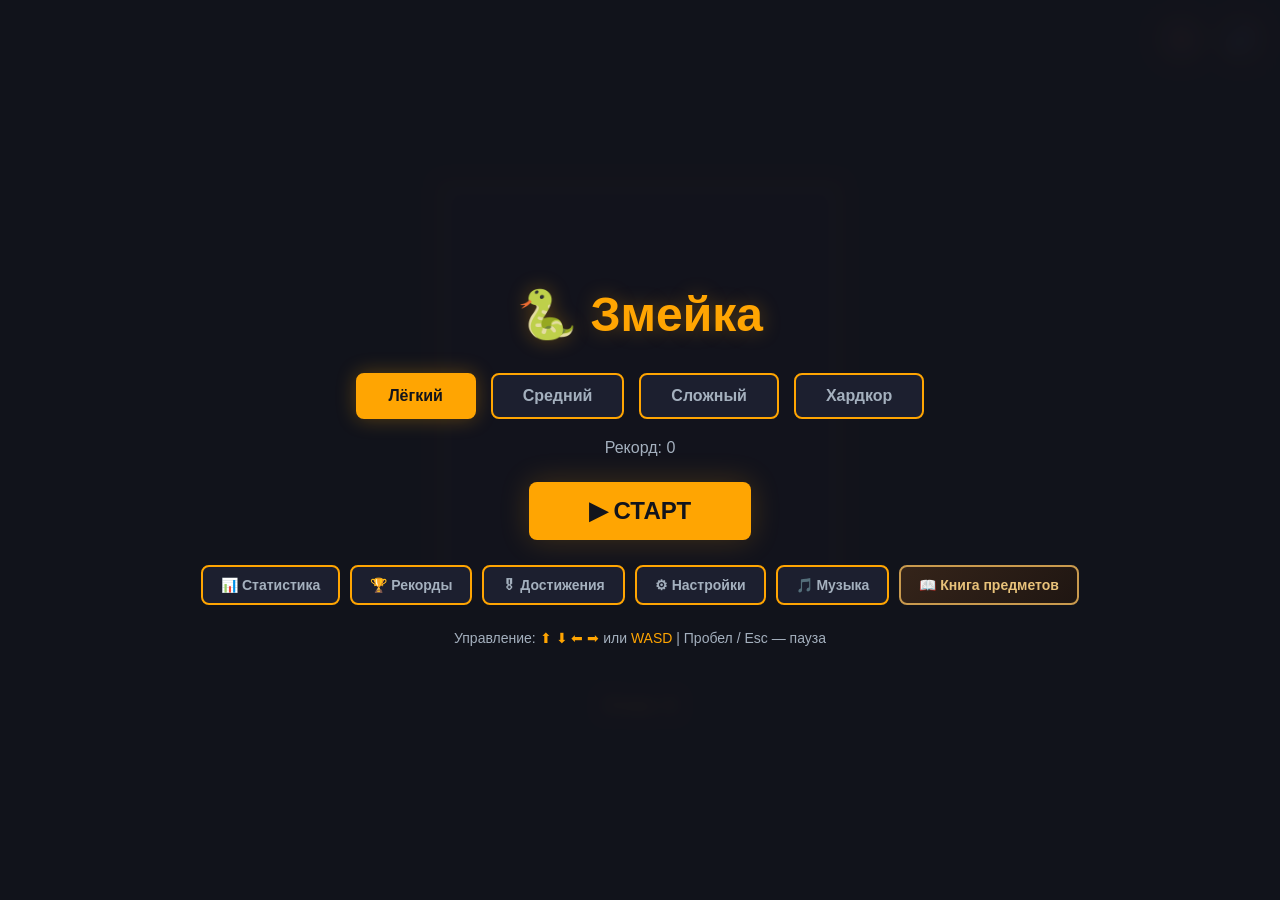
<file: index.html>
<!DOCTYPE html>
<html lang="ru">
<head>
    <meta charset="UTF-8">
    <meta name="viewport" content="width=device-width, initial-scale=1.0">
    <meta name="description" content="Змейка: 4 уровня скорости, комбо, золотая еда, скины и достижения">
    <meta property="og:title" content="Змейка">
    <meta property="og:description" content="Классическая змейка с комбо, золотой едой, скинами и достижениями">
    <meta property="og:image" content="docs/preview/preview.png">
    <meta name="theme-color" content="#12141c">
    <link rel="manifest" href="manifest.webmanifest">
    <link rel="icon" type="image/png" sizes="32x32" href="icon-32.png">
    <link rel="apple-touch-icon" href="icon-180.png">
    <title>Змейка</title>
    <link rel="stylesheet" href="style.css">
    <link rel="stylesheet" href="extra.css">
    <link rel="stylesheet" href="ui.css">
    <script src="popup.js"></script>
</head>
<body>
    <button class="open-tab-btn" id="openTabBtn" title="Открыть во вкладке" hidden>↗</button>
    <button class="sound-btn" id="soundBtn" title="Звук">🔊</button>
    <button class="music-btn" id="musicBtn" title="Музыка">🔕</button>
    <button class="pause-btn hidden" id="pauseBtn" title="Пауза">⏸</button>

    <div class="menu" id="menu">
        <h1>🐍 Змейка</h1>
        <div class="difficulty">
            <button data-speed="200" class="active">Лёгкий</button>
            <button data-speed="130">Средний</button>
            <button data-speed="80">Сложный</button>
            <button data-speed="40">Хардкор</button>
        </div>
        <div class="best-score" id="bestScore">Рекорд: 0</div>
        <button class="start-btn" id="startBtn">▶ СТАРТ</button>
        <div class="menu-nav">
            <button id="statsBtn">📊 Статистика</button>
            <button id="recordsBtn">🏆 Рекорды</button>
            <button id="achBtn">🎖 Достижения</button>
            <button id="settingsBtn">⚙ Настройки</button>
            <button id="musicMenuBtn">🎵 Музыка</button>
            <button id="aboutBtn">📖 Книга предметов</button>
        </div>
        <div class="description desc-keys">
            Управление: <span>⬆ ⬇ ⬅ ➡</span> или <span>WASD</span> | Пробел / Esc — пауза
        </div>
        <div class="description desc-touch">🖐️ Свайпы по полю или кнопки на экране</div>
    </div>

    <div class="menu hidden" id="gameOverMenu">
        <div class="game-over-title" id="gameOverTitle">ИГРА ОКОНЧЕНА</div>
        <div class="game-over-score" id="finalScore">Очки: 0</div>
        <div class="buttons-row">
            <button class="retry-btn" id="retryBtn">🔄 Переиграть</button>
        </div>
    </div>

    <div class="pause-menu hidden" id="pauseMenu">
        <div class="pause-card">
            <h2>⏸ ПАУЗА</h2>
            <div class="pause-score">Текущий счёт: <b id="pauseScore">0</b></div>
            <button class="primary" id="resumeBtn">▶ Продолжить</button>
            <button id="restartBtn">🔄 Заново</button>
            <button id="toMenuBtn">🏠 В меню</button>
        </div>
    </div>

    <div class="menu hidden" id="musicMenu">
        <h1>🎵 Музыка</h1>
        <div class="player empty" id="player">
            <div class="player-top">
                <div class="deck" id="playerDeck">
                    <div class="disc" id="playerDisc"><div class="disc-label"></div></div>
                    <div class="tonearm"><span class="arm-rod"></span><span class="arm-head"></span></div>
                    <span class="arm-pivot"></span>
                </div>
                <div class="player-info">
                    <div class="player-title" id="playerTitle">Нет треков</div>
                    <div class="player-sub" id="playerSub">Добавь свои файлы ниже</div>
                    <canvas class="viz" id="playerViz" aria-hidden="true"></canvas>
                </div>
            </div>
            <div class="seek" id="playerSeek">
                <div class="seek-fill" id="playerFill"></div>
                <div class="seek-knob" id="playerKnob"></div>
            </div>
            <div class="player-times"><span id="playerCur">0:00</span><span id="playerDur">0:00</span></div>
            <div class="player-controls">
                <button class="pbtn small toggle" id="playerShuffle" title="Случайный порядок"></button>
                <button class="pbtn" id="playerPrev" title="Предыдущий"></button>
                <button class="pbtn main" id="playerToggle" title="Играть / пауза"></button>
                <button class="pbtn" id="playerNext" title="Следующий"></button>
                <button class="pbtn small toggle" id="playerRepeat" title="Повтор"></button>
            </div>
            <div class="player-volume">
                <button class="pbtn small" id="playerMute" title="Без звука"></button>
                <input type="range" id="playerVol" min="0" max="100" value="35" class="player-vol" aria-label="Громкость">
            </div>
            <div class="player-empty" id="playerEmpty" hidden>
                <div class="empty-art"><span></span><span></span><span></span><span></span></div>
                <h4>Здесь пока тихо</h4>
                <p>Добавь свои треки: они сохранятся в браузере и никуда не загружаются. Можно просто перетащить файлы сюда.</p>
            </div>
            <ul class="track-list" id="playerList" hidden></ul>
            <div class="player-add">
                <label class="add-btn"><span>＋ Файлы</span><input type="file" id="playerFile" accept="audio/*,.mp3,.wav,.ogg,.m4a,.flac,.opus,.aac" multiple hidden></label>
                <label class="add-btn folder"><span>📁 Папка</span><input type="file" id="playerFolder" webkitdirectory hidden></label>
            </div>
            <div class="player-drop-hint">Отпусти файлы, чтобы добавить</div>
        </div>
        <button class="back-btn" id="backFromMusic">← Назад</button>
    </div>

    <div class="menu hidden" id="settingsMenu">
        <h1>⚙ Настройки</h1>
        <div class="settings-block">
            <label>Скин змейки</label>
            <div class="skins">
                <button class="skin-btn" data-skin="classic">Классика</button>
                <button class="skin-btn" data-skin="neon">Neon</button>
                <button class="skin-btn" data-skin="retro">Retro</button>
                <button class="skin-btn" data-skin="fire">Fire</button>
            </div>
        </div>
        <div class="settings-block">
            <label>Музыка <input type="range" id="musicVol" min="0" max="100" value="35"></label>
            <label>Звуки <input type="range" id="sfxVol" min="0" max="100" value="60"></label>
        </div>
        <div class="settings-block">
            <label><input type="checkbox" id="wrapToggle"> Проходить сквозь стены</label>
            <label><input type="checkbox" id="reducedMotionToggle"> Уменьшить анимации</label>
        </div>
        <button class="back-btn" id="resetMusicWarnBtn">🔔 Показать предупреждение о музыке снова</button>
        <button class="danger-btn" id="resetProgressBtn">🗑 Сбросить прогресс</button>
        <button class="back-btn" id="backFromSettings">← Назад</button>
    </div>

    <div class="menu hidden" id="statsMenu">
        <h1>📊 Статистика</h1>
        <div class="stats-grid">
            <div><span id="statGames">0</span><label>партий</label></div>
            <div><span id="statPoints">0</span><label>всего очков</label></div>
            <div><span id="statLongest">0</span><label>длина</label></div>
        </div>
        <button class="back-btn" id="backFromStats">← Назад</button>
    </div>

    <div class="menu hidden" id="achMenu">
        <h1>🎖 Достижения</h1>
        <ul class="ach-list" id="achList"></ul>
        <button class="back-btn" id="backFromAch">← Назад</button>
    </div>

    <div class="menu hidden" id="recordsMenu">
        <h1>🏆 Рекорды</h1>
        <ul class="records-list" id="recordsList"></ul>
        <button class="back-btn" id="backFromRecords">← Назад</button>
    </div>

    <div class="menu hidden" id="aboutMenu">
        <div class="book-caption" id="bookCaption">Книга предметов</div>
        <div class="book-stage" id="bookStage">
            <div class="book-wrap" id="bookWrap">
                <div class="book" id="book" data-mode="spread">
                    <div class="book-shadow"></div>
                    <div class="board left"></div>
                    <div class="board right"></div>
                    <div class="stack left"></div>
                    <div class="stack right"></div>
                </div>
            </div>
        </div>
        <div class="book-bar">
            <button class="book-nav" id="bookPrev" aria-label="Назад">◀</button>
            <div class="book-dots" id="bookDots"></div>
            <button class="book-nav" id="bookNext" aria-label="Вперёд">▶</button>
        </div>
        <button class="back-btn" id="closeBook">← Закрыть книгу</button>
    </div>

    <canvas id="gameCanvas" width="400" height="400"></canvas>
    <div class="status" id="status"></div>
    <div class="combo" id="comboDisplay">
        <div class="combo-label">x1</div>
        <div class="combo-timer">0.0с</div>
        <div class="combo-bar"><span></span></div>
    </div>
    <div class="info">
        <div class="score" id="score">Очки: 0</div>
    </div>

    <div class="touch-controls">
        <div class="touch-row"><button class="touch-btn" data-dir="up">▲</button></div>
        <div class="touch-row">
            <button class="touch-btn" data-dir="left">◀</button>
            <button class="touch-btn" data-dir="down">▼</button>
            <button class="touch-btn" data-dir="right">▶</button>
        </div>
    </div>

    <div class="toast-container" id="toastContainer"></div>

    <script src="config.js"></script>
    <script src="game.js"></script>
    <script src="ui.js"></script>
    <script src="player.js"></script>
    <script src="book.js"></script>
    <script src="input.js"></script>
    <script src="pwa.js"></script>
</body>
</html>
</file>
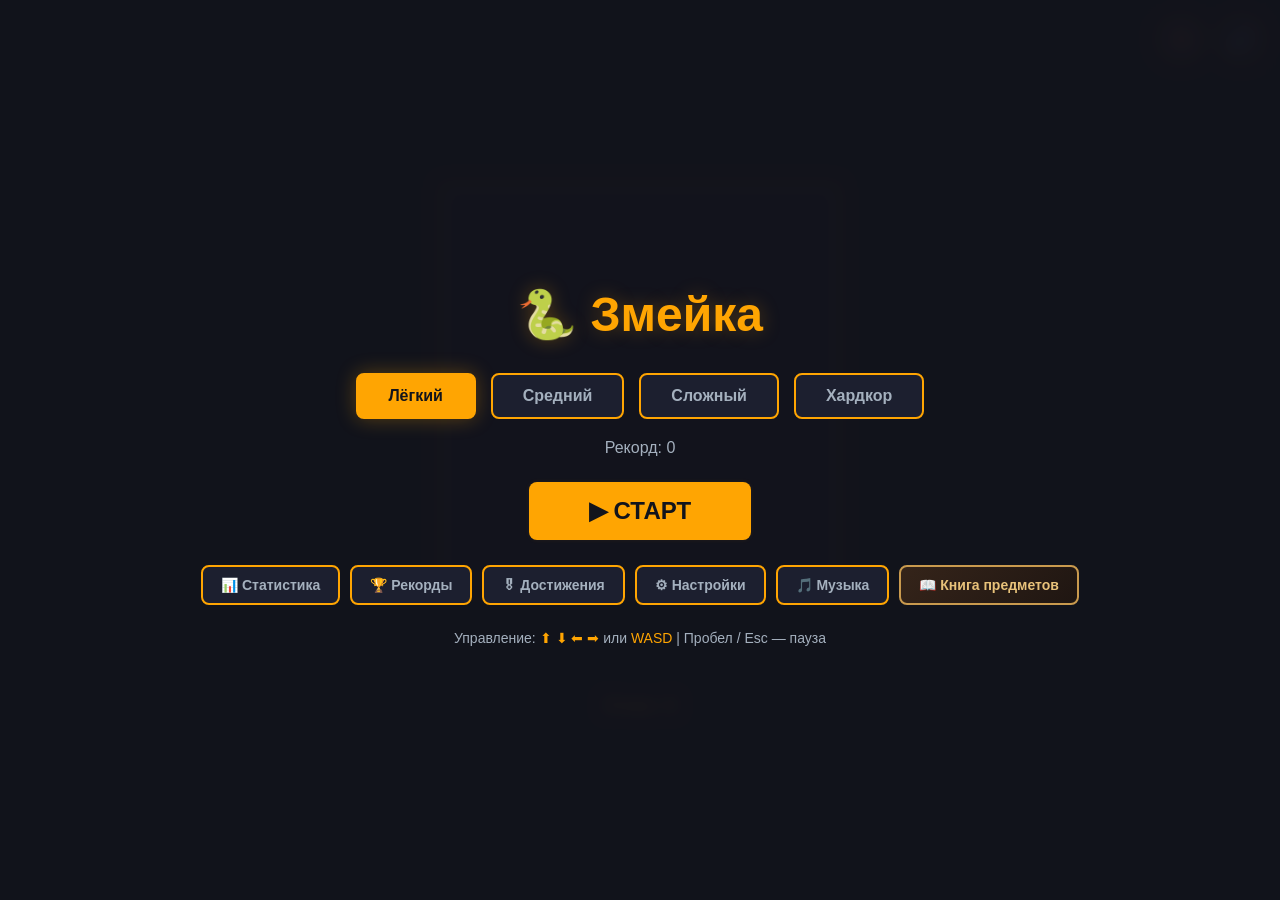
<file: index-mobile.html>
<!DOCTYPE html>
<html lang="ru">
<head>
    <meta charset="UTF-8">
    <meta http-equiv="refresh" content="0; url=index.html">
    <title>Змейка</title>
</head>
<body>
    <a href="index.html">Перейти к игре</a>
</body>
</html>
</file>
<file: style.css>
* {
    box-sizing: border-box;
}
body {
    background: #12141c;
    display: flex;
    justify-content: center;
    align-items: center;
    min-height: 100vh;
    margin: 0;
    font-family: 'Segoe UI', sans-serif;
    flex-direction: column;
    padding: 20px;
    overflow: hidden;
    transition: background 0.4s;
}
body.paused {
    background: #0a0c12;
}

canvas {
    background: #1c1f2f;
    border: 2px solid #ffa502;
    border-radius: 8px;
    display: block;
    max-width: 100%;
    height: auto;
    transition: transform 0.6s cubic-bezier(0.4, 0, 0.2, 1),
                filter 0.6s ease,
                opacity 0.6s ease,
                box-shadow 0.6s ease;
}
canvas.blurred {
    transform: scale(0.75) translateY(-30px);
    filter: blur(6px) brightness(0.5);
    opacity: 0.5;
    box-shadow: 0 20px 60px rgba(0, 0, 0, 0.6);
}

.info {
    display: flex;
    gap: 30px;
    margin-top: 15px;
    align-items: center;
    flex-wrap: wrap;
    justify-content: center;
    transition: opacity 0.4s;
}
body.paused .info {
    opacity: 0;
}
.score {
    color: #ffa502;
    font-size: 20px;
    font-weight: bold;
}

.status {
    color: #ff4757;
    font-size: 28px;
    font-weight: bold;
    min-height: 40px;
    text-align: center;
    transition: opacity 0.4s;
}
body.paused .status {
    opacity: 0;
}

.combo {
    display: flex;
    flex-direction: column;
    align-items: center;
    gap: 2px;
    min-height: 56px;
    opacity: 0;
    transform: scale(0.6);
    transition: opacity 0.25s, transform 0.25s cubic-bezier(0.34, 1.56, 0.64, 1);
    pointer-events: none;
    user-select: none;
}
.combo.visible {
    opacity: 1;
    transform: scale(1);
}
.combo-label {
    color: #a4b0be;
    font-size: 22px;
    font-weight: bold;
    font-variant-numeric: tabular-nums;
    letter-spacing: 0.5px;
    line-height: 1.1;
    transition: color 0.3s, text-shadow 0.3s;
}
.combo.active-combo .combo-label {
    color: #ffd700;
    text-shadow: 0 0 15px rgba(255, 215, 0, 0.6);
}
.combo-timer {
    color: #a4b0be;
    font-size: 12px;
    font-weight: bold;
    opacity: 0.85;
    font-variant-numeric: tabular-nums;
    letter-spacing: 0.3px;
    line-height: 1;
    transition: color 0.3s, text-shadow 0.3s;
}
.combo.active-combo .combo-timer {
    color: #ffa502;
    text-shadow: 0 0 6px rgba(255, 165, 2, 0.4);
}
.combo-bar {
    width: 70px;
    height: 3px;
    border-radius: 2px;
    background: rgba(164, 176, 190, 0.15);
    overflow: hidden;
    margin-top: 3px;
}
.combo-bar span {
    display: block;
    height: 100%;
    width: 100%;
    border-radius: 2px;
    background: #a4b0be;
    transform: scaleX(var(--combo-progress, 1));
    transform-origin: left center;
    transition: transform 0.05s linear, background 0.3s, box-shadow 0.3s;
}
.combo.active-combo .combo-bar span {
    background: linear-gradient(90deg, #ffd700, #ffa502);
    box-shadow: 0 0 8px rgba(255, 215, 0, 0.7);
}

.menu {
    position: fixed;
    top: 0;
    left: 0;
    right: 0;
    bottom: 0;
    background: rgba(18, 20, 28, 0.95);
    display: flex;
    flex-direction: column;
    justify-content: center;
    align-items: center;
    z-index: 100;
    padding: 20px;
    overflow-y: auto;
}
.menu h1 {
    color: #ffa502;
    font-size: clamp(32px, 8vw, 48px);
    margin-bottom: 30px;
    text-shadow: 0 0 20px rgba(255, 165, 2, 0.3);
    text-align: center;
}
.menu .difficulty {
    display: flex;
    gap: 15px;
    margin-bottom: 20px;
    flex-wrap: wrap;
    justify-content: center;
}
.menu .difficulty button {
    background: #1c1f2f;
    color: #a4b0be;
    border: 2px solid #ffa502;
    border-radius: 8px;
    padding: 12px 30px;
    font-size: 16px;
    font-weight: bold;
    cursor: pointer;
    transition: all 0.3s;
    min-width: 120px;
}
.menu .difficulty button:hover {
    background: #ffa502;
    color: #12141c;
    transform: scale(1.05);
}
.menu .difficulty button.active {
    background: #ffa502;
    color: #12141c;
    box-shadow: 0 0 20px rgba(255, 165, 2, 0.3);
}

.menu .start-btn {
    background: #ffa502;
    color: #12141c;
    border: none;
    border-radius: 8px;
    padding: 15px 60px;
    font-size: 24px;
    font-weight: bold;
    cursor: pointer;
    transition: all 0.3s;
    box-shadow: 0 0 30px rgba(255, 165, 2, 0.2);
    margin-top: 10px;
}
.menu .start-btn:hover {
    transform: scale(1.1);
    box-shadow: 0 0 50px rgba(255, 165, 2, 0.4);
}

.menu-nav {
    display: flex;
    gap: 10px;
    flex-wrap: wrap;
    justify-content: center;
    margin-top: 25px;
}
.menu-nav button {
    background: #1c1f2f;
    color: #a4b0be;
    border: 2px solid #ffa502;
    border-radius: 8px;
    padding: 10px 18px;
    font-size: 14px;
    font-weight: bold;
    cursor: pointer;
    transition: all 0.2s;
}
.menu-nav button:hover {
    background: #ffa502;
    color: #12141c;
    transform: scale(1.05);
}

.menu .description {
    color: #a4b0be;
    margin-top: 25px;
    font-size: 14px;
    text-align: center;
}
.menu .description span {
    color: #ffa502;
}

.game-over-title {
    color: #ff4757;
    font-size: clamp(32px, 8vw, 52px);
    font-weight: bold;
    margin-bottom: 10px;
    text-shadow: 0 0 30px rgba(255, 71, 87, 0.5);
    text-align: center;
}
.game-over-score {
    color: #ffa502;
    font-size: 24px;
    margin-bottom: 25px;
    text-align: center;
}

.menu .buttons-row {
    display: flex;
    gap: 20px;
    margin-top: 10px;
    flex-wrap: wrap;
    justify-content: center;
}
.menu .buttons-row button {
    background: #1c1f2f;
    color: #a4b0be;
    border: 2px solid #ffa502;
    border-radius: 8px;
    padding: 12px 35px;
    font-size: 18px;
    font-weight: bold;
    cursor: pointer;
    transition: all 0.3s;
}
.menu .buttons-row button:hover {
    background: #ffa502;
    color: #12141c;
    transform: scale(1.05);
}
.menu .buttons-row .retry-btn {
    background: #ffa502;
    color: #12141c;
    border-color: #ffa502;
}
.menu .buttons-row .retry-btn:hover {
    background: #ff8c00;
    border-color: #ff8c00;
}

.best-score {
    color: #a4b0be;
    font-size: 16px;
    margin-bottom: 15px;
}

.sound-btn,
.music-btn,
.pause-btn {
    position: fixed;
    top: 15px;
    width: 48px;
    height: 48px;
    border-radius: 50%;
    background: #1c1f2f;
    border: 2px solid #ffa502;
    color: #ffa502;
    font-size: 20px;
    cursor: pointer;
    z-index: 50;
    transition: all 0.2s;
}
.sound-btn {
    right: 15px;
}
.music-btn {
    right: 75px;
}
.pause-btn {
    right: 135px;
}
.sound-btn:hover,
.music-btn:hover,
.pause-btn:hover {
    background: #ffa502;
    color: #12141c;
    transform: scale(1.1);
}

.hidden {
    display: none !important;
}

.pause-menu {
    position: fixed;
    top: 0;
    left: 0;
    right: 0;
    bottom: 0;
    background: rgba(10, 12, 18, 0.55);
    backdrop-filter: blur(2px);
    -webkit-backdrop-filter: blur(2px);
    display: flex;
    flex-direction: column;
    justify-content: center;
    align-items: center;
    z-index: 90;
    padding: 20px;
}
.pause-card {
    background: #1c1f2f;
    border: 2px solid #ffa502;
    border-radius: 16px;
    padding: 30px 40px;
    display: flex;
    flex-direction: column;
    align-items: center;
    box-shadow: 0 20px 60px rgba(0, 0, 0, 0.6),
                0 0 60px rgba(255, 165, 2, 0.15);
    transition: transform 0.45s cubic-bezier(0.34, 1.56, 0.64, 1),
                opacity 0.35s ease;
    max-height: 95vh;
    overflow-y: auto;
    width: 100%;
    max-width: 400px;
}
.pause-card h2 {
    color: #ffa502;
    font-size: clamp(28px, 6vw, 40px);
    margin: 0 0 8px;
    text-shadow: 0 0 20px rgba(255, 165, 2, 0.4);
}
.pause-card .pause-score {
    color: #a4b0be;
    font-size: 18px;
    margin-bottom: 25px;
}
.pause-card .pause-score b {
    color: #ffa502;
}
.pause-card button {
    width: 100%;
    max-width: 220px;
    background: #12141c;
    color: #a4b0be;
    border: 2px solid #ffa502;
    border-radius: 8px;
    padding: 12px 20px;
    font-size: 17px;
    font-weight: bold;
    cursor: pointer;
    transition: all 0.25s;
    margin: 6px 0;
}
.pause-card button:hover {
    background: #ffa502;
    color: #12141c;
    transform: scale(1.05);
    box-shadow: 0 0 20px rgba(255, 165, 2, 0.4);
}
.pause-card button.primary {
    background: #ffa502;
    color: #12141c;
}
.pause-card button.primary:hover {
    background: #ff8c00;
}

.pause-menu.entering .pause-card {
    animation: pauseFlyIn 0.6s cubic-bezier(0.34, 1.56, 0.64, 1) forwards;
}
.pause-menu.entering {
    animation: fadeIn 0.4s ease forwards;
}
.pause-menu.leaving .pause-card {
    animation: pauseFlyOut 0.4s cubic-bezier(0.4, 0, 0.2, 1) forwards;
}
.pause-menu.leaving {
    animation: fadeOut 0.4s ease forwards;
}

@keyframes pauseFlyIn {
    0% {
        transform: scale(2.4) translateY(-80px) rotateX(35deg);
        opacity: 0;
        filter: blur(8px);
    }
    60% {
        opacity: 1;
        filter: blur(0);
    }
    100% {
        transform: scale(1) translateY(0) rotateX(0);
        opacity: 1;
        filter: blur(0);
    }
}
@keyframes pauseFlyOut {
    0% {
        transform: scale(1) translateY(0);
        opacity: 1;
        filter: blur(0);
    }
    100% {
        transform: scale(1.8) translateY(-60px);
        opacity: 0;
        filter: blur(6px);
    }
}
@keyframes fadeIn {
    from { opacity: 0; }
    to   { opacity: 1; }
}
@keyframes fadeOut {
    from { opacity: 1; }
    to   { opacity: 0; }
}

body.leaving-to-main canvas {
    transform: scale(0.35) translateY(-10px);
    filter: blur(12px) brightness(0.3);
    opacity: 0;
    transition: transform 0.45s cubic-bezier(0.4, 0, 1, 1),
                filter 0.45s ease,
                opacity 0.45s ease;
}
body.leaving-to-main .pause-menu .pause-card {
    animation: pauseFlyOut 0.45s cubic-bezier(0.4, 0, 1, 1) forwards;
}
body.leaving-to-main .pause-menu {
    animation: fadeOut 0.45s ease forwards;
}

.menu.entering {
    animation: mainMenuFlyIn 0.7s cubic-bezier(0.34, 1.56, 0.64, 1) forwards;
}
.menu.entering h1 {
    animation: menuElemIn 0.5s 0.1s cubic-bezier(0.34, 1.56, 0.64, 1) both;
}
.menu.entering .difficulty {
    animation: menuElemIn 0.5s 0.2s cubic-bezier(0.34, 1.56, 0.64, 1) both;
}
.menu.entering .best-score {
    animation: menuElemIn 0.5s 0.28s cubic-bezier(0.34, 1.56, 0.64, 1) both;
}
.menu.entering .start-btn {
    animation: menuElemIn 0.5s 0.36s cubic-bezier(0.34, 1.56, 0.64, 1) both;
}
.menu.entering .menu-nav {
    animation: menuElemIn 0.5s 0.44s cubic-bezier(0.34, 1.56, 0.64, 1) both;
}
.menu.entering .description {
    animation: menuElemIn 0.5s 0.52s cubic-bezier(0.34, 1.56, 0.64, 1) both;
}

@keyframes mainMenuFlyIn {
    0% {
        opacity: 0;
        transform: scale(2.8) translateY(60px);
        filter: blur(14px);
    }
    50% {
        opacity: 1;
        filter: blur(0);
    }
    100% {
        opacity: 1;
        transform: scale(1) translateY(0);
        filter: blur(0);
    }
}
@keyframes menuElemIn {
    0% {
        opacity: 0;
        transform: translateY(24px) scale(0.85);
    }
    100% {
        opacity: 1;
        transform: translateY(0) scale(1);
    }
}

.settings-block {
    display: flex;
    flex-direction: column;
    align-items: center;
    gap: 12px;
    margin: 15px 0;
    color: #a4b0be;
    font-size: 15px;
}
.settings-block label {
    display: flex;
    align-items: center;
    gap: 10px;
}
.settings-block input[type=range] {
    width: 200px;
    accent-color: #ffa502;
}
.settings-block input[type=checkbox] {
    accent-color: #ffa502;
    width: 18px;
    height: 18px;
}

.skins {
    display: flex;
    gap: 10px;
    flex-wrap: wrap;
    justify-content: center;
}
.skin-btn {
    background: #1c1f2f;
    color: #a4b0be;
    border: 2px solid #ffa502;
    border-radius: 8px;
    padding: 8px 16px;
    font-weight: bold;
    cursor: pointer;
    transition: all 0.2s;
}
.skin-btn:hover,
.skin-btn.active {
    background: #ffa502;
    color: #12141c;
}

.danger-btn,
.back-btn {
    background: #1c1f2f;
    color: #a4b0be;
    border: 2px solid #ffa502;
    border-radius: 8px;
    padding: 10px 25px;
    font-size: 15px;
    font-weight: bold;
    cursor: pointer;
    transition: all 0.2s;
    margin-top: 15px;
}
.danger-btn {
    border-color: #ff4757;
    color: #ff4757;
}
.danger-btn:hover {
    background: #ff4757;
    color: #12141c;
}
.back-btn:hover {
    background: #ffa502;
    color: #12141c;
}

.stats-grid {
    display: grid;
    grid-template-columns: repeat(3, 1fr);
    gap: 20px;
    margin: 25px 0;
}
.stats-grid div {
    background: #1c1f2f;
    border: 2px solid #ffa502;
    border-radius: 12px;
    padding: 20px 30px;
    display: flex;
    flex-direction: column;
    align-items: center;
    gap: 6px;
}
.stats-grid span {
    color: #ffa502;
    font-size: 32px;
    font-weight: bold;
}
.stats-grid label {
    color: #a4b0be;
    font-size: 13px;
}

.ach-list,
.records-list {
    list-style: none;
    padding: 0;
    margin: 15px 0;
    width: min(480px, 90vw);
    max-height: 50vh;
    overflow-y: auto;
}
.ach {
    background: #1c1f2f;
    border: 2px solid #333;
    border-radius: 10px;
    padding: 12px 16px;
    margin-bottom: 8px;
    display: flex;
    align-items: center;
    gap: 15px;
    color: #6b7280;
    transition: all 0.2s;
}
.ach.got {
    border-color: #ffa502;
    color: #fff;
    box-shadow: 0 0 15px rgba(255, 165, 2, 0.15);
}
.ach-icon {
    font-size: 22px;
}
.ach-desc {
    color: #a4b0be;
    font-size: 13px;
    margin-top: 3px;
}
.ach.got .ach-desc {
    color: #ffa502;
}

.records-list li {
    background: #1c1f2f;
    border: 2px solid #ffa502;
    border-radius: 10px;
    padding: 12px 16px;
    margin-bottom: 8px;
    display: grid;
    grid-template-columns: 40px 1fr auto;
    align-items: center;
    gap: 10px;
    color: #fff;
    font-weight: bold;
}
.records-list .rank {
    color: #ffa502;
}
.records-list .pts {
    font-size: 18px;
}
.records-list .meta {
    color: #a4b0be;
    font-size: 13px;
    font-weight: normal;
}
.records-list .empty {
    text-align: center;
    color: #a4b0be;
    border-color: #333;
}

.toast-container {
    position: fixed;
    top: 80px;
    right: 15px;
    display: flex;
    flex-direction: column;
    gap: 10px;
    z-index: 200;
    pointer-events: none;
}
.toast {
    background: #1c1f2f;
    color: #ffa502;
    border: 2px solid #ffa502;
    border-radius: 10px;
    padding: 12px 20px;
    font-weight: bold;
    font-size: 15px;
    box-shadow: 0 0 30px rgba(255, 165, 2, 0.4);
    animation: toastIn 0.4s cubic-bezier(0.34, 1.56, 0.64, 1);
    transition: opacity 0.4s, transform 0.4s;
}
.toast.hide {
    opacity: 0;
    transform: translateX(40px);
}
@keyframes toastIn {
    0% {
        opacity: 0;
        transform: translateX(60px) scale(0.8);
    }
    100% {
        opacity: 1;
        transform: translateX(0) scale(1);
    }
}

@media (prefers-reduced-motion: reduce) {
    *,
    *::before,
    *::after {
        animation-duration: 0.01ms !important;
        transition-duration: 0.01ms !important;
    }
}
body.force-reduced-motion *,
body.force-reduced-motion *::before,
body.force-reduced-motion *::after {
    animation-duration: 0.01ms !important;
    transition-duration: 0.01ms !important;
}
</file>
<file: extra.css>
.status.hint {
    color: #ffa502;
    font-size: 18px;
}
.desc-touch { display: none; }
.touch-controls { display: none; }

@media (hover: none) and (pointer: coarse) {
    * {
        user-select: none;
        -webkit-user-select: none;
        -webkit-tap-highlight-color: transparent;
    }
    canvas { touch-action: none; }
    .desc-keys { display: none; }
    .desc-touch { display: block; }
    .touch-controls {
        margin-top: 20px;
        display: flex;
        flex-direction: column;
        align-items: center;
        gap: 10px;
        touch-action: none;
    }
    .touch-row { display: flex; gap: 20px; justify-content: center; }
    .touch-btn {
        width: 80px;
        height: 80px;
        font-size: 36px;
        background: #1c1f2f;
        border: 3px solid #ffa502;
        border-radius: 16px;
        color: #ffa502;
        font-weight: bold;
        cursor: pointer;
        touch-action: manipulation;
        transition: 0.1s;
        box-shadow: 0 0 15px rgba(255, 165, 2, 0.15);
    }
    .touch-btn:active {
        background: #ffa502;
        color: #12141c;
        transform: scale(0.9);
        box-shadow: 0 0 30px rgba(255, 165, 2, 0.4);
    }
}
</file>
<file: ui.css>
[hidden] { display: none !important; }

:root { color-scheme: dark; }
.menu, .track-list { scrollbar-width: thin; scrollbar-color: #3a3f58 transparent; }
.menu::-webkit-scrollbar, .track-list::-webkit-scrollbar { width: 8px; }
.menu::-webkit-scrollbar-track, .track-list::-webkit-scrollbar-track { background: transparent; }
.menu::-webkit-scrollbar-thumb, .track-list::-webkit-scrollbar-thumb { background: #3a3f58; border-radius: 4px; }
html.popup .menu { scrollbar-width: none; }
html.popup .menu::-webkit-scrollbar { display: none; }

.menu {
    justify-content: safe center;
    backdrop-filter: blur(8px);
    -webkit-backdrop-filter: blur(8px);
}

.screen-in { animation: screenIn 0.55s cubic-bezier(0.22, 1, 0.36, 1) both; }
.screen-in.rev { animation-name: screenInRev; }
.screen-out { animation: screenOut 0.24s cubic-bezier(0.4, 0, 1, 1) both; pointer-events: none; }
.screen-out.rev { animation-name: screenOutRev; }
.screen-in > * {
    animation: itemUp 0.6s cubic-bezier(0.22, 1, 0.36, 1) both;
    animation-delay: calc(var(--i, 0) * 55ms + 60ms);
}
@keyframes screenIn {
    from { opacity: 0; transform: translateX(42px) scale(0.985); }
    to { opacity: 1; transform: none; }
}
@keyframes screenInRev {
    from { opacity: 0; transform: translateX(-42px) scale(0.985); }
    to { opacity: 1; transform: none; }
}
@keyframes screenOut {
    to { opacity: 0; transform: translateX(-42px) scale(0.985); }
}
@keyframes screenOutRev {
    to { opacity: 0; transform: translateX(42px) scale(0.985); }
}
@keyframes itemUp {
    from { opacity: 0; transform: translateY(20px); }
    to { opacity: 1; transform: none; }
}

.menu-nav button,
.menu .difficulty button,
.back-btn,
.danger-btn,
.skin-btn,
.menu .buttons-row button,
.pause-card button,
.sound-btn,
.music-btn,
.pause-btn,
.menu .start-btn {
    transition: transform 0.2s cubic-bezier(0.22, 1, 0.36, 1), background 0.2s ease, color 0.2s ease, border-color 0.2s ease, box-shadow 0.3s ease;
}
.menu-nav button:hover,
.menu .difficulty button:hover,
.back-btn:hover,
.danger-btn:hover,
.skin-btn:hover,
.menu .buttons-row button:hover,
.pause-card button:hover {
    transform: translateY(-2px);
}
.menu-nav button:active,
.menu .difficulty button:active,
.back-btn:active,
.danger-btn:active,
.skin-btn:active,
.menu .buttons-row button:active,
.pause-card button:active,
.menu .start-btn:active {
    transform: translateY(0) scale(0.96);
}
.sound-btn:hover,
.music-btn:hover,
.pause-btn:hover {
    transform: scale(1.1) rotate(-4deg);
}
.sound-btn:active,
.music-btn:active,
.pause-btn:active {
    transform: scale(0.92);
}
button:focus-visible,
.add-btn:focus-within,
input[type=range]:focus-visible {
    outline: 2px solid #ffd27a;
    outline-offset: 3px;
}

.menu .start-btn { animation: startPulse 2.8s ease-in-out infinite; }
@keyframes startPulse {
    0%, 100% { box-shadow: 0 0 0 rgba(255, 165, 2, 0); }
    50% { box-shadow: 0 0 28px rgba(255, 165, 2, 0.45); }
}
.menu h1 { animation: titleGlow 4.5s ease-in-out infinite; }
@keyframes titleGlow {
    0%, 100% { text-shadow: 0 0 18px rgba(255, 165, 2, 0.25); }
    50% { text-shadow: 0 0 34px rgba(255, 165, 2, 0.6); }
}
.menu.entering h1 { animation: menuElemIn 0.5s 0.1s cubic-bezier(0.34, 1.56, 0.64, 1) both; }
.menu.entering .start-btn { animation: menuElemIn 0.5s 0.36s cubic-bezier(0.34, 1.56, 0.64, 1) both; }

.menu-nav button[id="aboutBtn"] {
    border-color: #c99a4e;
    color: #e8c27a;
    background: linear-gradient(135deg, rgba(120, 70, 25, 0.35), rgba(40, 24, 12, 0.6));
}
.menu-nav button[id="aboutBtn"]:hover {
    background: #c99a4e;
    color: #2a1608;
}

.toast {
    position: relative;
    overflow: hidden;
    transition: opacity 0.35s ease, transform 0.35s cubic-bezier(0.4, 0, 1, 1);
}
.toast::after {
    content: '';
    position: absolute;
    left: 0;
    bottom: 0;
    height: 3px;
    width: 100%;
    background: #ffa502;
    transform-origin: left;
    animation: toastBar 3s linear forwards;
}
@keyframes toastBar { to { transform: scaleX(0); } }

.modal-root {
    position: fixed;
    inset: 0;
    z-index: 300;
    display: flex;
    align-items: center;
    justify-content: center;
    padding: 20px;
    background: rgba(6, 8, 14, 0.62);
    backdrop-filter: blur(6px);
    -webkit-backdrop-filter: blur(6px);
    animation: fadeIn 0.25s ease both;
}
.modal-root.closing { animation: fadeOut 0.22s ease both; }
.modal {
    width: min(430px, 100%);
    background: linear-gradient(180deg, #20243a, #171a28);
    border: 2px solid #ffa502;
    border-radius: 18px;
    padding: 26px 24px 22px;
    text-align: center;
    box-shadow: 0 24px 70px rgba(0, 0, 0, 0.6), 0 0 44px rgba(255, 165, 2, 0.18);
    animation: modalIn 0.5s cubic-bezier(0.34, 1.56, 0.64, 1) both;
}
.modal-root.closing .modal { animation: modalOut 0.22s cubic-bezier(0.4, 0, 1, 1) both; }
.modal-icon {
    font-size: 44px;
    line-height: 1;
    margin-bottom: 8px;
    animation: iconBob 2.6s ease-in-out infinite;
}
.modal h3 { color: #ffa502; margin: 0 0 12px; font-size: 22px; }
.modal p {
    color: #c3cbd6;
    margin: 0 0 20px;
    font-size: 15px;
    line-height: 1.55;
    white-space: pre-line;
}
.modal-actions { display: flex; flex-wrap: wrap; gap: 10px; justify-content: center; }
.modal-actions button {
    min-width: 120px;
    padding: 11px 18px;
    border-radius: 10px;
    border: 2px solid #3a3f58;
    background: #1c1f2f;
    color: #c3cbd6;
    font-size: 15px;
    font-weight: 700;
    cursor: pointer;
    transition: transform 0.2s cubic-bezier(0.22, 1, 0.36, 1), background 0.2s, color 0.2s, border-color 0.2s;
}
.modal-actions button:hover { transform: translateY(-2px); border-color: #ffa502; color: #fff; }
.modal-actions button:active { transform: scale(0.96); }
.modal-actions button.primary { background: #ffa502; border-color: #ffa502; color: #12141c; }
.modal-actions button.primary:hover { background: #ffb733; color: #12141c; }
.modal-actions button.danger { border-color: #ff4757; color: #ff4757; }
.modal-actions button.danger:hover { background: #ff4757; color: #12141c; }
@keyframes modalIn {
    from { opacity: 0; transform: translateY(26px) scale(0.88); }
    to { opacity: 1; transform: none; }
}
@keyframes modalOut {
    to { opacity: 0; transform: translateY(10px) scale(0.95); }
}
@keyframes iconBob {
    0%, 100% { transform: translateY(0) rotate(0); }
    50% { transform: translateY(-5px) rotate(4deg); }
}

.player {
    position: relative;
    width: min(460px, 100%);
    display: flex;
    flex-direction: column;
    gap: 14px;
    padding: 20px;
    margin-bottom: 8px;
    background: linear-gradient(180deg, #1d2132, #151827);
    border: 2px solid #ffa502;
    border-radius: 20px;
    box-shadow: 0 0 36px rgba(255, 165, 2, 0.12), inset 0 1px 0 rgba(255, 255, 255, 0.05);
    transition: box-shadow 0.5s ease, border-color 0.3s ease;
}
.player.playing { box-shadow: 0 0 52px rgba(255, 165, 2, 0.28), inset 0 1px 0 rgba(255, 255, 255, 0.05); }
.player.dropping { border-style: dashed; }
.player-drop-hint {
    position: absolute;
    inset: 0;
    display: flex;
    align-items: center;
    justify-content: center;
    border-radius: 18px;
    background: rgba(18, 20, 28, 0.9);
    color: #ffa502;
    font-weight: 700;
    font-size: 17px;
    opacity: 0;
    pointer-events: none;
    transition: opacity 0.2s ease;
    z-index: 3;
}
.player.dropping .player-drop-hint { opacity: 1; }

.player-top { display: flex; align-items: center; gap: 18px; transition: opacity 0.3s; }
.player.empty .player-top,
.player.empty .seek,
.player.empty .player-times,
.player.empty .player-controls { opacity: 0.45; }
.deck {
    --d: 92px;
    position: relative;
    flex: none;
    width: calc(var(--d) * 1.32);
    height: var(--d);
}
.disc {
    position: relative;
    width: var(--d);
    height: var(--d);
    flex: none;
    border-radius: 50%;
    background: conic-gradient(#14161e, #2b2e3c 12%, #14161e 25%, #2b2e3c 37%, #14161e 50%, #2b2e3c 62%, #14161e 75%, #2b2e3c 87%, #14161e);
    box-shadow: 0 8px 22px rgba(0, 0, 0, 0.55), 0 0 0 3px #0e1017;
    animation: spin 5.5s linear infinite;
    animation-play-state: paused;
}
.disc::before {
    content: '';
    position: absolute;
    inset: 0;
    border-radius: 50%;
    background: repeating-radial-gradient(circle, rgba(255, 255, 255, 0.06) 0 1px, transparent 1px 4px);
}
.player.playing .disc { animation-play-state: running; }
.disc-label {
    position: absolute;
    inset: 31%;
    border-radius: 50%;
    background: radial-gradient(circle at 35% 30%, #ffd27a, #ffa502 60%, #c97a00);
}
.disc-label::after {
    content: '';
    position: absolute;
    inset: 38%;
    border-radius: 50%;
    background: #12141c;
}
@keyframes spin { to { transform: rotate(360deg); } }

.arm-pivot {
    position: absolute;
    left: calc(var(--d) * 1.13);
    top: calc(var(--d) * 0.09);
    width: 20px;
    height: 20px;
    margin: -10px 0 0 -10px;
    border-radius: 50%;
    background: radial-gradient(circle at 35% 30%, #eef1f6, #8a93a6 70%);
    box-shadow: 0 0 0 4px #1b1e2c, 0 0 0 5px #3a3f58, 0 3px 7px rgba(0, 0, 0, 0.6);
    z-index: 3;
}
.arm-pivot::after {
    content: '';
    position: absolute;
    inset: 7px;
    border-radius: 50%;
    background: #3a3f58;
}
.tonearm {
    position: absolute;
    left: calc(var(--d) * 1.13);
    top: calc(var(--d) * 0.09);
    width: 0;
    height: 0;
    z-index: 2;
    transform-origin: 0 0;
    transform: rotate(var(--ang, 0deg));
}
.tonearm.settle {
    transition: transform 1s cubic-bezier(0.45, 0.05, 0.2, 1);
}
.arm-rod {
    position: absolute;
    left: -1.5px;
    top: 0;
    width: 3px;
    height: calc(var(--d) * 0.78 - 15px);
    border-radius: 2px;
    background: linear-gradient(90deg, #8a93a6, #e4e8f0 45%, #6f788b);
    filter: drop-shadow(2px 3px 2px rgba(0, 0, 0, 0.45));
}
.arm-head {
    position: absolute;
    left: -5.5px;
    top: calc(var(--d) * 0.78 - 18px);
    width: 11px;
    height: 15px;
    border-radius: 2px 2px 5px 5px;
    background: linear-gradient(90deg, #aeb6c6, #eef1f6 50%, #8a93a6);
    box-shadow: 0 3px 5px rgba(0, 0, 0, 0.55);
}
.arm-head::after {
    content: '';
    position: absolute;
    left: 50%;
    bottom: -4px;
    width: 2px;
    height: 5px;
    margin-left: -1px;
    border-radius: 0 0 1px 1px;
    background: #ffa502;
    box-shadow: 0 0 6px rgba(255, 165, 2, 0.9);
}

.player-info { min-width: 0; flex: 1; }
.player-title {
    color: #fff;
    font-size: 18px;
    font-weight: 700;
    white-space: nowrap;
    overflow: hidden;
    text-overflow: ellipsis;
}
.player-sub { color: #8f9aad; font-size: 13px; margin-top: 3px; }

.viz {
    display: block;
    width: 100%;
    max-width: 100%;
    height: 30px;
    margin-top: 8px;
    border: 0;
    border-radius: 0;
    background: transparent;
    box-shadow: none;
}

.seek {
    position: relative;
    height: 6px;
    border-radius: 3px;
    background: #2a2e42;
    cursor: pointer;
    touch-action: none;
    transition: height 0.15s ease;
}
.seek::before { content: ''; position: absolute; inset: -10px 0; }
.seek:hover, .seek.scrub { height: 9px; }
.seek-fill {
    position: absolute;
    inset: 0;
    border-radius: 3px;
    background: linear-gradient(90deg, #ffd700, #ffa502);
    box-shadow: 0 0 10px rgba(255, 200, 0, 0.45);
    transform-origin: left;
    transform: scaleX(0);
}
.seek-knob {
    position: absolute;
    top: 50%;
    left: 0;
    width: 15px;
    height: 15px;
    margin: -7.5px 0 0 -7.5px;
    border-radius: 50%;
    background: #fff;
    box-shadow: 0 0 10px rgba(255, 165, 2, 0.85);
    transform: scale(0);
    transition: transform 0.18s cubic-bezier(0.34, 1.56, 0.64, 1);
}
.seek:hover .seek-knob, .seek.scrub .seek-knob { transform: scale(1); }
.player-times {
    display: flex;
    justify-content: space-between;
    margin-top: -6px;
    color: #8f9aad;
    font-size: 12px;
    font-variant-numeric: tabular-nums;
}

.player-controls { display: flex; align-items: center; justify-content: center; gap: 14px; }
.pbtn {
    width: 46px;
    height: 46px;
    padding: 0;
    border-radius: 50%;
    border: 2px solid #ffa502;
    background: #1c1f2f;
    color: #ffa502;
    display: flex;
    align-items: center;
    justify-content: center;
    cursor: pointer;
    transition: transform 0.2s cubic-bezier(0.22, 1, 0.36, 1), background 0.2s, color 0.2s, border-color 0.2s, box-shadow 0.3s, opacity 0.2s;
}
.pbtn svg { width: 20px; height: 20px; }
.pbtn:hover:not(:disabled) { transform: scale(1.1); background: #ffa502; color: #12141c; }
.pbtn:active:not(:disabled) { transform: scale(0.92); }
.pbtn:disabled { opacity: 0.4; cursor: default; }
.pbtn.main {
    width: 64px;
    height: 64px;
    background: #ffa502;
    color: #12141c;
    box-shadow: 0 0 26px rgba(255, 165, 2, 0.35);
}
.pbtn.main svg { width: 28px; height: 28px; animation: iconPop 0.3s cubic-bezier(0.34, 1.56, 0.64, 1); }
.pbtn.main:hover:not(:disabled) { background: #ffb733; box-shadow: 0 0 34px rgba(255, 165, 2, 0.55); }
.pbtn.small { width: 38px; height: 38px; }
.pbtn.small svg { width: 17px; height: 17px; }
.pbtn.toggle { border-color: #3a3f58; color: #7c869a; }
.pbtn.toggle.on { border-color: #ffa502; color: #ffa502; box-shadow: 0 0 14px rgba(255, 165, 2, 0.3); }
.i-fill { fill: currentColor; }
.i-stroke { fill: none; stroke: currentColor; stroke-width: 2; stroke-linecap: round; stroke-linejoin: round; }
.i-stroke .i-solid { fill: currentColor; }
@keyframes iconPop {
    from { transform: scale(0.5) rotate(-20deg); opacity: 0; }
    to { transform: none; opacity: 1; }
}

.player-volume { display: flex; align-items: center; gap: 12px; }
.player-vol {
    -webkit-appearance: none;
    appearance: none;
    flex: 1;
    height: 6px;
    border-radius: 3px;
    outline: none;
    background: linear-gradient(90deg, #ffa502 var(--v, 35%), #2a2e42 var(--v, 35%));
    cursor: pointer;
}
.player-vol::-webkit-slider-thumb {
    -webkit-appearance: none;
    width: 17px;
    height: 17px;
    border-radius: 50%;
    background: #fff;
    box-shadow: 0 0 10px rgba(255, 165, 2, 0.75);
    transition: transform 0.15s ease;
}
.player-vol::-webkit-slider-thumb:hover { transform: scale(1.2); }
.player-vol::-moz-range-thumb {
    width: 17px;
    height: 17px;
    border: 0;
    border-radius: 50%;
    background: #fff;
    box-shadow: 0 0 10px rgba(255, 165, 2, 0.75);
}

.player-empty { text-align: center; padding: 14px 8px 6px; color: #a4b0be; }
.player-empty h4 { margin: 0 0 6px; color: #fff; font-size: 17px; }
.player-empty p { margin: 0; font-size: 13.5px; line-height: 1.5; }
.empty-art { display: flex; justify-content: center; align-items: flex-end; gap: 6px; height: 44px; margin-bottom: 12px; }
.empty-art span {
    width: 8px;
    height: 100%;
    border-radius: 4px;
    background: linear-gradient(#ffd700, #ffa502);
    transform-origin: bottom;
    animation: breathe 2.4s ease-in-out infinite;
}
.empty-art span:nth-child(2) { animation-delay: -0.6s; }
.empty-art span:nth-child(3) { animation-delay: -1.2s; }
.empty-art span:nth-child(4) { animation-delay: -1.8s; }
@keyframes breathe {
    0%, 100% { transform: scaleY(0.25); opacity: 0.6; }
    50% { transform: scaleY(1); opacity: 1; }
}

.track-list {
    list-style: none;
    margin: 0;
    padding: 5px;
    max-height: 230px;
    overflow-y: auto;
    display: flex;
    flex-direction: column;
    gap: 2px;
    background: #12141c;
    border: 1px solid #2a2e42;
    border-radius: 12px;
    scrollbar-width: thin;
    scrollbar-color: #3a3f58 transparent;
}
.track {
    position: relative;
    display: flex;
    align-items: center;
    gap: 10px;
    padding: 9px 10px;
    border-radius: 8px;
    color: #a4b0be;
    font-size: 14px;
    cursor: pointer;
    user-select: none;
    transition: background 0.18s ease, color 0.18s ease;
}
.track:hover { background: #1c2033; color: #fff; }
.track.active { background: rgba(255, 165, 2, 0.1); color: #ffa502; font-weight: 700; }
.track.active::before {
    content: '';
    position: absolute;
    left: 0;
    top: 22%;
    bottom: 22%;
    width: 3px;
    border-radius: 2px;
    background: #ffa502;
}
.track.broken { opacity: 0.55; }
.track.broken .track-tag { color: #ff6b7a; }
.track.dragging { opacity: 0.4; }
.track.over-top { box-shadow: inset 0 3px 0 #ffa502; }
.track.over-bottom { box-shadow: inset 0 -3px 0 #ffa502; }
.track-list.fresh .track { animation: trackIn 0.45s cubic-bezier(0.22, 1, 0.36, 1) both; animation-delay: calc(var(--n, 0) * 35ms); }
@keyframes trackIn {
    from { opacity: 0; transform: translateX(-14px); }
    to { opacity: 1; transform: none; }
}
.track-num { width: 20px; flex: none; text-align: center; font-size: 12px; color: #5d667a; }
.track.active .track-num { color: #ffa502; }
.track-name { flex: 1; min-width: 0; overflow: hidden; text-overflow: ellipsis; white-space: nowrap; }
.track-tag { flex: none; font-size: 11px; color: #6d778a; font-weight: 400; }
.track-del {
    flex: none;
    width: 26px;
    height: 26px;
    padding: 0;
    display: flex;
    align-items: center;
    justify-content: center;
    border: 0;
    border-radius: 6px;
    background: transparent;
    color: #7c869a;
    cursor: pointer;
    opacity: 0;
    transition: opacity 0.2s, background 0.2s, color 0.2s;
}
.track-del svg { width: 14px; height: 14px; }
.track:hover .track-del, .track-del:focus-visible { opacity: 1; }
.track-del:hover { background: rgba(255, 71, 87, 0.15); color: #ff4757; }
.mini-eq { display: none; align-items: flex-end; justify-content: center; gap: 2px; width: 20px; height: 12px; flex: none; }
.mini-eq b {
    width: 3px;
    height: 100%;
    border-radius: 1px;
    background: #ffa502;
    transform-origin: bottom;
    transform: scaleY(var(--b0, 0.2));
}
.mini-eq b:nth-child(2) { transform: scaleY(var(--b1, 0.2)); }
.mini-eq b:nth-child(3) { transform: scaleY(var(--b2, 0.2)); }
.player.playing .track.active .mini-eq { display: inline-flex; }
.player.playing .track.active .track-num { display: none; }

.player-add { display: flex; gap: 10px; }
.add-btn {
    flex: 1;
    text-align: center;
    padding: 12px;
    border: 2px dashed #ffa502;
    border-radius: 12px;
    color: #ffa502;
    font-size: 14px;
    font-weight: 700;
    cursor: pointer;
    transition: transform 0.2s cubic-bezier(0.22, 1, 0.36, 1), background 0.2s;
}
.add-btn:hover { background: rgba(255, 165, 2, 0.1); transform: translateY(-2px); }
.add-btn:active { transform: scale(0.97); }

#aboutMenu {
    overflow: hidden;
    gap: 10px;
    padding: 12px;
    background: radial-gradient(ellipse 80% 60% at 50% 38%, #2b1d12 0%, #150f0a 60%, #0b0806 100%);
    --pw: min(330px, calc((100vw - 60px) / 2.15), calc((100vh - 240px) / 1.4));
    --ph: calc(var(--pw) * 1.4);
}
#aboutMenu.single {
    --pw: min(330px, calc(100vw - 56px), calc((100vh - 240px) / 1.4));
}
.book-caption {
    min-height: 32px;
    text-align: center;
    color: #e8c27a;
    font-family: Georgia, 'Times New Roman', serif;
    font-size: clamp(18px, 3.2vw, 24px);
    letter-spacing: 0.06em;
    text-shadow: 0 2px 14px rgba(0, 0, 0, 0.7);
}
.book-caption.swap { animation: captionIn 0.6s cubic-bezier(0.22, 1, 0.36, 1) both; }
@keyframes captionIn {
    from { opacity: 0; transform: translateY(8px); letter-spacing: 0.14em; }
    to { opacity: 1; transform: none; letter-spacing: 0.06em; }
}
.book-stage {
    display: flex;
    justify-content: center;
    width: 100%;
    padding: 16px 0 34px;
    perspective: 2600px;
    perspective-origin: 50% 38%;
}
.book-wrap { transform-style: preserve-3d; }
.book-stage.enter .book-wrap { animation: bookDrop 1s cubic-bezier(0.22, 1, 0.36, 1) both; }
.book-stage.leaving .book-wrap { animation: bookAway 0.48s cubic-bezier(0.55, 0, 0.75, 0.2) both; }
@keyframes bookDrop {
    from { opacity: 0; transform: translateY(80px) rotateX(26deg) scale(0.76); }
    to { opacity: 1; transform: none; }
}
@keyframes bookAway {
    to { opacity: 0; transform: translateY(54px) rotateX(20deg) scale(0.8); }
}
.book {
    position: relative;
    width: calc(var(--pw) * 2);
    height: var(--ph);
    transform-style: preserve-3d;
    transition: transform 1s cubic-bezier(0.65, 0.05, 0.36, 1);
}
.book[data-mode="single"] { width: var(--pw); }
.book[data-mode="spread"].is-closed { transform: translateX(calc(var(--pw) * -0.5)); }
.book.no-anim, .book.no-anim * { transition: none !important; animation: none !important; }
.book-shadow {
    position: absolute;
    left: 50%;
    bottom: calc(var(--ph) * -0.07);
    width: calc(var(--pw) * 2.15);
    height: calc(var(--pw) * 0.17);
    transform: translateX(-50%) translateZ(-40px);
    background: radial-gradient(ellipse at center, rgba(0, 0, 0, 0.65), transparent 68%);
    filter: blur(7px);
    transition: left 1s cubic-bezier(0.65, 0.05, 0.36, 1), width 1s cubic-bezier(0.65, 0.05, 0.36, 1);
}
.book[data-mode="single"] .book-shadow { width: calc(var(--pw) * 1.2); }
.book[data-mode="spread"].is-closed .book-shadow { left: 75%; width: calc(var(--pw) * 1.25); }

.board {
    position: absolute;
    top: -7px;
    bottom: -7px;
    background: linear-gradient(135deg, #5d3118, #2b160a);
    transform: translateZ(-3px);
    transition: opacity 0.5s ease;
    box-shadow: 0 12px 30px rgba(0, 0, 0, 0.55);
}
.board.left { left: -7px; width: calc(50% + 7px); border-radius: 9px 2px 2px 9px; }
.board.right { left: 50%; width: calc(50% + 7px); border-radius: 2px 9px 9px 2px; }
.book[data-mode="single"] .board.left { display: none; }
.book[data-mode="single"] .board.right { left: -7px; width: calc(100% + 14px); border-radius: 9px; }
.book.is-closed .board.left { opacity: 0; }
.stack {
    position: absolute;
    top: 3px;
    bottom: 3px;
    width: 50%;
    background: #d6c8a3;
    transform: translateZ(-1.5px);
    transition: opacity 0.5s ease;
}
.stack.left { left: 0; border-radius: 3px 0 0 3px; box-shadow: -1px 1px 0 #cbbc95, -2px 2px 0 #c0b088, -3px 3px 0 #b5a47c; }
.stack.right { left: 50%; border-radius: 0 3px 3px 0; box-shadow: 1px 1px 0 #cbbc95, 2px 2px 0 #c0b088, 3px 3px 0 #b5a47c; }
.book[data-mode="single"] .stack.left { display: none; }
.book[data-mode="single"] .stack.right { left: 0; width: 100%; }
.book.is-closed .stack.left { opacity: 0; }

.leaf {
    position: absolute;
    top: 0;
    left: 50%;
    width: 50%;
    height: 100%;
    transform-origin: 0 50%;
    transform-style: preserve-3d;
    transform: translateZ(calc(var(--z, 0) * 0.6px)) rotateY(0deg);
    transition: transform 1.05s cubic-bezier(0.645, 0.045, 0.355, 1), opacity 0.35s ease;
}
.leaf.fast { transition-duration: 0.78s, 0.35s; }
.leaf.flipped { transform: translateZ(calc(var(--z, 0) * 0.6px)) rotateY(-180deg); }
.book[data-mode="single"] .leaf { left: 0; width: 100%; }
.book[data-mode="single"] .leaf.flipped {
    transform: translateZ(calc(var(--z, 0) * 0.6px)) rotateY(-104deg) translateX(-5%);
    opacity: 0;
    transition: transform 0.9s cubic-bezier(0.645, 0.045, 0.355, 1), opacity 0.5s ease 0.3s;
}
.face {
    position: absolute;
    inset: 0;
    overflow: hidden;
    backface-visibility: hidden;
    -webkit-backface-visibility: hidden;
}
.face.back { transform: rotateY(180deg); }

.paper { background-color: #eadfc3; }
.face.right.paper {
    border-radius: 0 6px 6px 0;
    background-image: linear-gradient(90deg, rgba(70, 40, 12, 0.34) 0, rgba(70, 40, 12, 0.1) 6%, rgba(70, 40, 12, 0) 15%), linear-gradient(270deg, rgba(70, 40, 12, 0.16), transparent 5%), url('book/paper.png');
}
.face.left.paper {
    border-radius: 6px 0 0 6px;
    background-image: linear-gradient(270deg, rgba(70, 40, 12, 0.34) 0, rgba(70, 40, 12, 0.1) 6%, rgba(70, 40, 12, 0) 15%), linear-gradient(90deg, rgba(70, 40, 12, 0.16), transparent 5%), url('book/paper.png');
}
.face.blank { background-image: url('book/paper.png'); }

.face.cover {
    border-radius: 2px 10px 10px 2px;
    background: radial-gradient(ellipse at 30% 18%, rgba(255, 200, 120, 0.16), transparent 55%), linear-gradient(135deg, #6c391a, #3b1e0e 60%, #26130a);
    box-shadow: inset 0 0 0 1px rgba(255, 200, 120, 0.14), inset 0 0 44px rgba(0, 0, 0, 0.55);
}
.face.cover::before {
    content: '';
    position: absolute;
    inset: 0;
    background: url('book/paper.png');
    mix-blend-mode: overlay;
    opacity: 0.9;
    pointer-events: none;
}
.face.cover::after {
    content: '';
    position: absolute;
    left: 0;
    top: 0;
    bottom: 0;
    width: 7%;
    background: linear-gradient(90deg, rgba(0, 0, 0, 0.55), rgba(255, 230, 180, 0.08) 60%, rgba(0, 0, 0, 0.4));
    pointer-events: none;
}
.face-in.cover-in {
    padding: 0 0 0 7%;
    align-items: center;
    justify-content: center;
    text-align: center;
}
.cover-frame {
    position: absolute;
    inset: 6% 6% 6% 12%;
    border: 2px solid rgba(255, 205, 120, 0.55);
    border-radius: 6px;
    box-shadow: inset 0 0 0 5px rgba(0, 0, 0, 0.18), inset 0 0 0 6px rgba(255, 205, 120, 0.22);
}
.cover-emblem {
    position: relative;
    width: 56%;
    filter: drop-shadow(0 6px 10px rgba(0, 0, 0, 0.6));
}
.cover-title {
    position: relative;
    margin-top: 6%;
    font-family: Georgia, 'Times New Roman', serif;
    font-weight: 700;
    font-size: calc(var(--pw) * 0.1);
    letter-spacing: 0.2em;
    padding-left: 0.2em;
    background: linear-gradient(180deg, #fff0b8, #e0a93a 55%, #a8731a);
    -webkit-background-clip: text;
    background-clip: text;
    color: transparent;
}
.cover-rule {
    position: relative;
    width: 46%;
    height: 2px;
    margin: 5% 0 4%;
    background: linear-gradient(90deg, transparent, #e0b45a, transparent);
}
.cover-sub {
    position: relative;
    font-family: Georgia, 'Times New Roman', serif;
    font-style: italic;
    color: #d9b36a;
    font-size: calc(var(--pw) * 0.05);
}

.face-in {
    position: absolute;
    inset: 0;
    display: flex;
    flex-direction: column;
    padding: 9% 9% 12%;
    font-family: Georgia, 'Times New Roman', serif;
    color: #3b2412;
}
.face.right .face-in { padding-left: 13%; }
.face.left .face-in { padding-right: 13%; }
.face-in.art { justify-content: center; align-items: center; }
.plate { position: relative; width: 100%; margin: 0; transform: rotate(-1.2deg); }
.plate img {
    display: block;
    width: 100%;
    aspect-ratio: 4 / 3;
    object-fit: cover;
    border: 3px solid #4a2412;
    border-radius: 5px;
    background: #12141c;
    box-shadow: 0 9px 18px rgba(60, 30, 8, 0.45);
    user-select: none;
}
.plate::before,
.plate::after {
    content: '';
    position: absolute;
    top: -2.5%;
    width: 24%;
    height: 6%;
    background: rgba(236, 216, 160, 0.78);
    box-shadow: 0 1px 3px rgba(0, 0, 0, 0.25);
    z-index: 2;
}
.plate::before { left: -4%; transform: rotate(-34deg); }
.plate::after { right: -4%; transform: rotate(34deg); }
.plate figcaption {
    margin-top: 12px;
    text-align: center;
    font-style: italic;
    color: #6a4325;
    font-size: clamp(11px, calc(var(--pw) * 0.04), 14px);
}
.eyebrow {
    margin-bottom: 6px;
    text-transform: uppercase;
    letter-spacing: 0.18em;
    color: #9a6b3a;
    font-family: 'Segoe UI', sans-serif;
    font-weight: 600;
    font-size: clamp(9px, calc(var(--pw) * 0.03), 11px);
}
.face-in h3 {
    margin: 0;
    color: #4a2412;
    font-size: clamp(18px, calc(var(--pw) * 0.075), 27px);
    line-height: 1.15;
}
.orn { position: relative; margin: 9px 0 11px; text-align: center; color: #b07a3a; font-size: 16px; line-height: 1; }
.orn::before, .orn::after {
    content: '';
    position: absolute;
    top: 50%;
    width: 36%;
    height: 1px;
    background: linear-gradient(90deg, transparent, #b07a3a);
}
.orn::before { left: 0; }
.orn::after { right: 0; transform: scaleX(-1); }
.face-in p {
    margin: 0 0 0.7em;
    color: #3b2412;
    font-size: clamp(12px, calc(var(--pw) * 0.043), 15.5px);
    line-height: 1.55;
}
.chips { display: flex; flex-wrap: wrap; gap: 6px; margin-top: auto; margin-bottom: 7%; }
.chips span {
    padding: 3px 10px;
    border: 1px solid rgba(90, 46, 20, 0.4);
    border-radius: 999px;
    background: rgba(120, 70, 25, 0.09);
    color: #5a2e14;
    font-family: 'Segoe UI', sans-serif;
    font-weight: 600;
    font-size: clamp(10px, calc(var(--pw) * 0.034), 12.5px);
}
.pgnum {
    position: absolute;
    left: 0;
    right: 0;
    bottom: 4.5%;
    text-align: center;
    font-style: italic;
    font-size: 12px;
    color: rgba(90, 46, 20, 0.65);
}
.face-in.single { padding: 7% 7% 10%; overflow-y: auto; scrollbar-width: none; }
.face-in.single::-webkit-scrollbar { display: none; }
.face-in.single .plate { margin-bottom: 12px; transform: rotate(-0.8deg); }
.face-in.single .plate img { aspect-ratio: 2 / 1; }
.face-in.single h3 { margin-bottom: 8px; }
.face-in.single p { font-size: 13px; line-height: 1.45; }
.face-in.single .chips { padding-bottom: 4px; }
.face.right .face-in.single, .face.left .face-in.single { padding-left: 7%; padding-right: 7%; }

.shade { position: absolute; inset: 0; pointer-events: none; opacity: 0; }
.face.front .shade { background: linear-gradient(90deg, rgba(40, 20, 5, 0), rgba(40, 20, 5, 0.55)); }
.face.back .shade { background: linear-gradient(270deg, rgba(40, 20, 5, 0), rgba(40, 20, 5, 0.55)); }
.leaf.turning .shade { animation: turnShade 1.05s ease-in-out both; }
.leaf.fast.turning .shade { animation-duration: 0.78s; }
@keyframes turnShade {
    0% { opacity: 0; }
    45% { opacity: 0.8; }
    100% { opacity: 0; }
}

.book-bar { display: flex; align-items: center; gap: 16px; }
.book-nav {
    width: 46px;
    height: 46px;
    padding: 0;
    border: 2px solid #c99a4e;
    border-radius: 50%;
    background: rgba(40, 24, 12, 0.8);
    color: #e8c27a;
    font-size: 16px;
    cursor: pointer;
    transition: transform 0.2s cubic-bezier(0.22, 1, 0.36, 1), background 0.2s, color 0.2s, opacity 0.2s;
}
.book-nav:hover:not(:disabled) { background: #c99a4e; color: #2a1608; transform: scale(1.1); }
.book-nav:active:not(:disabled) { transform: scale(0.92); }
.book-nav:disabled { opacity: 0.28; cursor: default; }
.book-dots { display: flex; gap: 8px; align-items: center; }
.dot {
    width: 10px;
    height: 10px;
    padding: 0;
    border: 0;
    border-radius: 5px;
    background: rgba(232, 194, 122, 0.28);
    cursor: pointer;
    transition: width 0.35s cubic-bezier(0.34, 1.56, 0.64, 1), background 0.3s;
}
.dot:hover { background: rgba(232, 194, 122, 0.6); }
.dot.on { width: 28px; background: #e8c27a; }
#aboutMenu .back-btn { margin-top: 4px; border-color: #c99a4e; color: #e8c27a; background: rgba(40, 24, 12, 0.8); }
#aboutMenu .back-btn:hover { background: #c99a4e; color: #2a1608; }

@media (hover: none) and (pointer: coarse) {
    .add-btn.folder { display: none; }
    .track-del { opacity: 0.8; }
}
@media (max-width: 480px) {
    .player { padding: 16px; }
    .deck { --d: 76px; }
    .player-controls { gap: 10px; }
}

.open-tab-btn { display: none; }
html.popup,
html.popup body {
    width: 560px;
    height: 600px;
    margin: 0;
    overflow: hidden;
}
html.popup .open-tab-btn {
    display: flex;
    position: fixed;
    top: 15px;
    right: 16px;
    z-index: 150;
    width: 48px;
    height: 48px;
    align-items: center;
    justify-content: center;
    border-radius: 50%;
    border: 2px solid #ffa502;
    background: #1c1f2f;
    color: #ffa502;
    font-size: 22px;
    cursor: pointer;
    transition: transform 0.2s cubic-bezier(0.22, 1, 0.36, 1), background 0.2s, color 0.2s;
}
html.popup .open-tab-btn:hover { background: #ffa502; color: #12141c; transform: scale(1.1); }
html.popup .open-tab-btn[hidden] { display: none; }
html.popup .sound-btn,
html.popup .music-btn,
html.popup .pause-btn { right: auto; left: 16px; }
html.popup .sound-btn { top: 15px; }
html.popup .music-btn { top: 75px; }
html.popup .pause-btn { top: 135px; }
html.popup .menu h1 { font-size: 30px; margin-bottom: 18px; }
html.popup .player { padding: 14px; gap: 10px; margin-bottom: 4px; }
html.popup .deck { --d: 70px; }
html.popup .player-title { font-size: 16px; }
html.popup .player-controls { gap: 12px; }
html.popup .pbtn.main { width: 56px; height: 56px; }
html.popup .empty-art { height: 30px; margin-bottom: 6px; }
html.popup .player-empty { padding: 4px 8px 2px; }
html.popup .track-list { max-height: 120px; }
html.popup #aboutMenu {
    --pw: min(330px, calc(100vw - 56px), calc((100vh - 230px) / 1.4));
}
</file>
